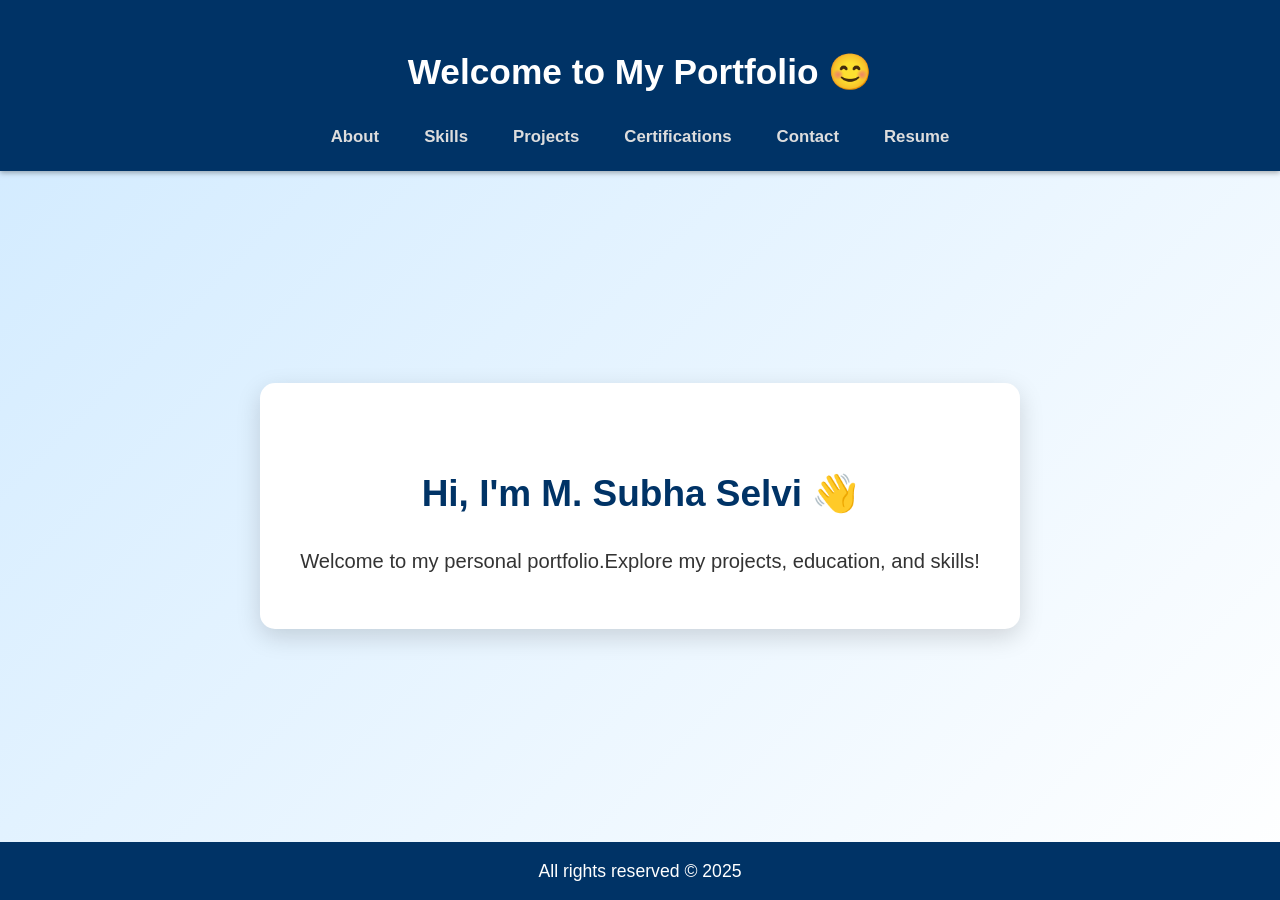
<file: index.html>
<!DOCTYPE html>
<html lang="en">
<head>
  <meta charset="UTF-8" />
  <meta name="viewport" content="width=device-width, initial-scale=1" />
  <title>Welcome - Subha Selvi</title>
  <link rel="stylesheet" href="style.css" />
  <style>
    html, body {
      height: 100%;
      margin: 0;
      padding: 0;
      font-family: 'Segoe UI', Tahoma, Geneva, Verdana, sans-serif;
      background: linear-gradient(135deg, #d0eaff, #ffffff);
      color: #333;
      font-size: 1.05rem;
      scroll-behavior: smooth;
    }

    body {
      display: flex;
      flex-direction: column;
      animation: fadeIn 1.5s ease-in;
    }

    @keyframes fadeIn {
      from { opacity: 0; transform: translateY(30px); }
      to { opacity: 1; transform: translateY(0); }
    }

    header {
      background: #003366;
      color: #fff;
      padding: 20px 0;
      text-align: center;
      box-shadow: 0 2px 5px rgba(0,0,0,0.3);
      position: sticky;
      top: 0;
      z-index: 100;
    }

    nav {
      margin-top: 10px;
    }

    nav a {
      color: #ddd;
      margin: 0 15px;
      text-decoration: none;
      font-weight: 600;
      font-size: 1rem;
      transition: all 0.3s ease-in-out;
      position: relative;
    }

    nav a::after {
      content: '';
      position: absolute;
      width: 0%;
      height: 2px;
      bottom: -4px;
      left: 0;
      background-color: #ffd700;
      transition: 0.3s ease;
    }

    nav a:hover {
      color: #ffd700;
    }

    nav a:hover::after {
      width: 100%;
    }

    main {
      flex: 1;
      padding: 50px 20px;
      max-width: 800px;
      margin: 0 auto;
      display: flex;
      align-items: center;
      justify-content: center;
      animation: slideIn 1s ease-in-out;
    }

    @keyframes slideIn {
      from {
        opacity: 0;
        transform: scale(0.95);
      }
      to {
        opacity: 1;
        transform: scale(1);
      }
    }

    .card {
      background: white;
      border-radius: 15px;
      box-shadow: 0 8px 25px rgba(0,0,0,0.15);
      padding: 50px 40px;
      width: 100%;
      text-align: center;
      transition: transform 0.3s ease;
    }

    .card:hover {
      transform: translateY(-5px);
      box-shadow: 0 12px 30px rgba(0, 0, 0, 0.2);
    }

    .card h2 {
      font-size: 2.2rem;
      color: #003366;
      margin-bottom: 20px;
    }

    .card p {
      font-size: 1.2rem;
      line-height: 1.8;
      margin-bottom: 0;
    }

    footer {
      background: #003366;
      color: white;
      text-align: center;
      padding: 15px 10px;
      margin-top: auto;
    }

    footer p {
      margin: 0;
    }
  </style>
</head>
<body>
  <header>
    <h1>Welcome to My Portfolio 😊</h1>
    <nav>
      <a href="about.html">About</a>
      <a href="skills.html">Skills</a>
      <a href="projects.html">Projects</a>
      <a href="certifications.html">Certifications</a>
      <a href="contact.html">Contact</a>
      <a href="resume.html">Resume</a>
    </nav>
  </header>
  <main>
    <div class="card">
      <h2>Hi, I'm M. Subha Selvi 👋</h2>
      <p>
        Welcome to my personal portfolio.Explore my projects, education, and skills!
      </p>
    </div>
  </main>
  <footer>
    <p>All rights reserved © 2025</p>
  </footer>
</body>
</html>
</file>
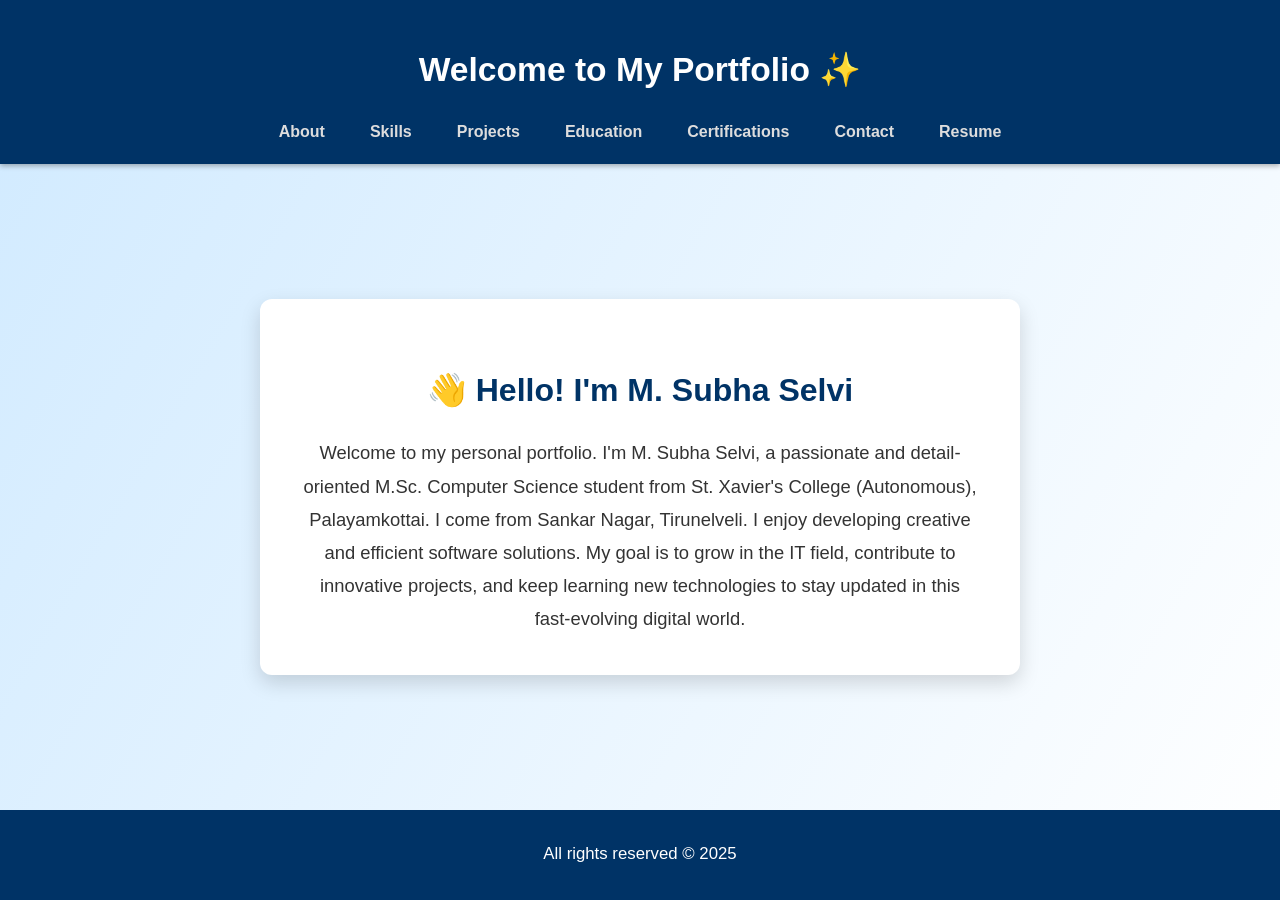
<file: about.html>
<!DOCTYPE html>
<html lang="en">
<head>
  <meta charset="UTF-8" />
  <meta name="viewport" content="width=device-width, initial-scale=1" />
  <title>Welcome - Subha Selvi</title>
  <link rel="stylesheet" href="style.css" />
  <style>
    html, body {
      height: 100%;
      margin: 0;
      padding: 0;
      font-family: 'Segoe UI', Tahoma, Geneva, Verdana, sans-serif;
    }

    body {
      display: flex;
      flex-direction: column;
      background: linear-gradient(120deg, #d0eaff, #ffffff);
      color: #333;
      font-size: 1.05rem;
      animation: fadeIn 1s ease-in;
    }

    @keyframes fadeIn {
      from { opacity: 0; transform: translateY(10px); }
      to { opacity: 1; transform: translateY(0); }
    }

    header {
      background: #003366;
      color: #fff;
      padding: 20px 0;
      text-align: center;
      box-shadow: 0 2px 5px rgba(0,0,0,0.3);
      animation: slideInDown 0.8s ease;
    }

    @keyframes slideInDown {
      from { transform: translateY(-100%); opacity: 0; }
      to { transform: translateY(0); opacity: 1; }
    }

    nav {
      margin-top: 10px;
    }

    nav a {
      color: #ddd;
      margin: 0 15px;
      text-decoration: none;
      font-weight: 600;
      font-size: 1rem;
      transition: color 0.3s ease;
    }

    nav a:hover {
      color: #ffd700;
    }

    main {
      flex: 1;
      padding: 40px 20px;
      max-width: 800px;
      margin: 0 auto;
      display: flex;
      align-items: center;
      justify-content: center;
      animation: zoomIn 0.7s ease;
    }

    @keyframes zoomIn {
      from { transform: scale(0.95); opacity: 0; }
      to { transform: scale(1); opacity: 1; }
    }

    .card {
      background: white;
      border-radius: 12px;
      box-shadow: 0 8px 20px rgba(0,0,0,0.15);
      padding: 40px;
      width: 100%;
      text-align: center;
      transition: transform 0.4s ease;
    }

    .card:hover {
      transform: translateY(-8px);
    }

    .card img {
      width: 130px;
      height: 130px;
      border-radius: 50%;
      object-fit: cover;
      margin-bottom: 20px;
      box-shadow: 0 4px 12px rgba(0,0,0,0.2);
      animation: floatImage 2.5s ease-in-out infinite alternate;
    }

    @keyframes floatImage {
      from { transform: translateY(0); }
      to { transform: translateY(-8px); }
    }

    .card h2 {
      font-size: 2rem;
      color: #003366;
      margin-bottom: 20px;
    }

    .card p {
      font-size: 1.15rem;
      line-height: 1.8;
      margin-bottom: 0;
    }

    footer {
      background: #003366;
      color: white;
      text-align: center;
      padding: 15px 10px;
      margin-top: auto;
      animation: fadeIn 1s ease-in;
    }
  </style>
</head>
<body>
  <header>
    <h1>Welcome to My Portfolio ✨</h1>
    <nav>
      <a href="about.html">About</a>
      <a href="skills.html">Skills</a>
      <a href="projects.html">Projects</a>
      <a href="education.html">Education</a>
      <a href="certifications.html">Certifications</a>
      <a href="contact.html">Contact</a>
      <a href="resume.html">Resume</a>
    </nav>
  </header>

  <main>
    <div class="card">
      <!-- <img src="profile.jpeg" alt="Subha Selvi"> -->
      <h2>👋 Hello! I'm M. Subha Selvi</h2>
      <p>
        Welcome to my personal portfolio. I'm M. Subha Selvi, a passionate and detail-oriented M.Sc. Computer Science student from St. Xavier's College (Autonomous), Palayamkottai. I come from Sankar Nagar, Tirunelveli. I enjoy developing creative and efficient software solutions.
My goal is to grow in the IT field, contribute to innovative projects, and keep learning new technologies to stay updated in this fast-evolving digital world.
      </p>
    </div>
  </main>

  <footer>
    <p>All rights reserved © 2025</p>
  </footer>
</body>
</html>
</file>
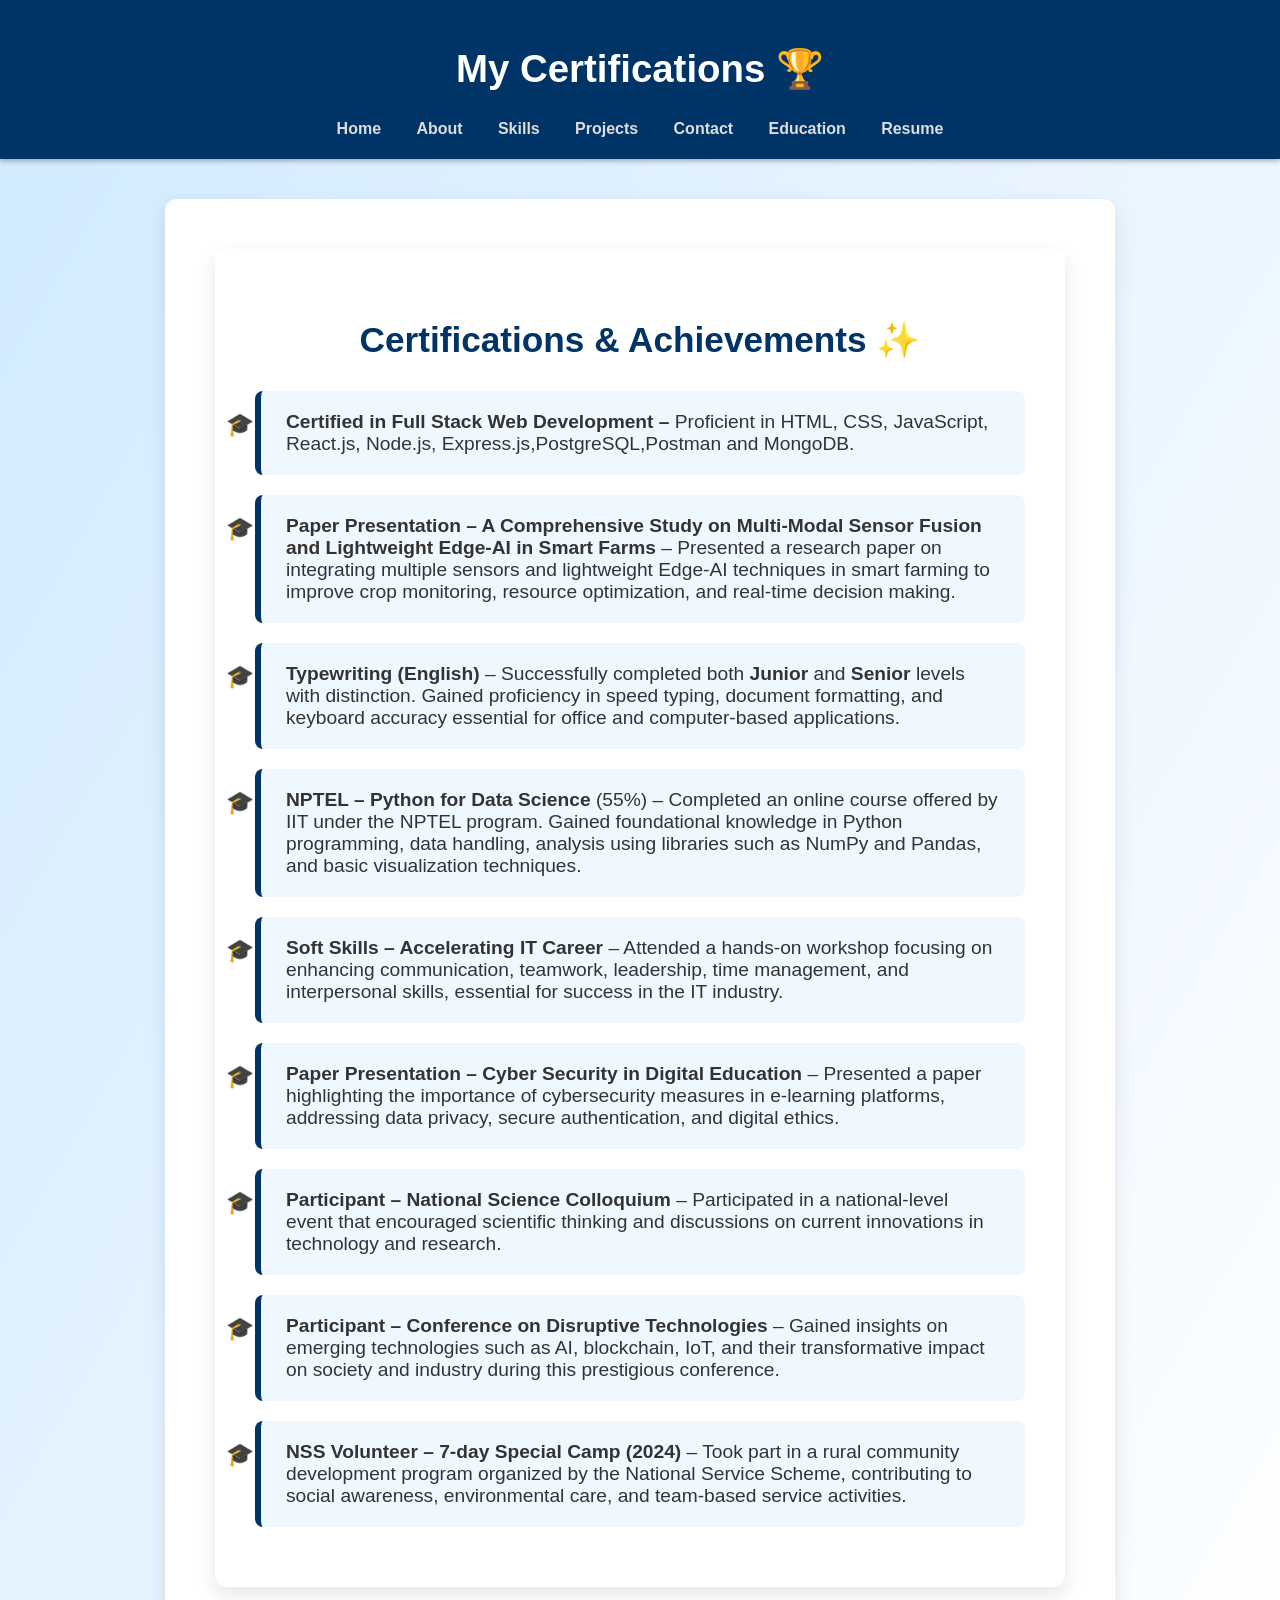
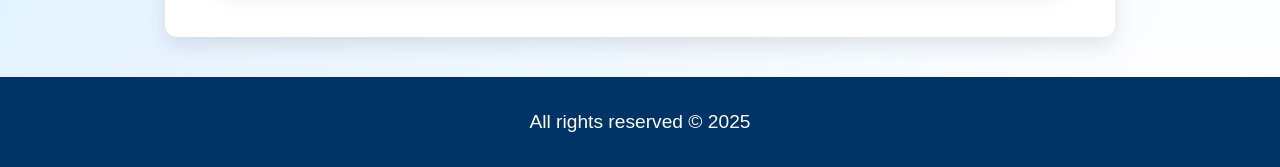
<file: certifications.html>
<!DOCTYPE html>
<html lang="en">
<head>
  <meta charset="UTF-8" />
  <meta name="viewport" content="width=device-width, initial-scale=1" />
  <title>Certifications - Subha Selvi</title>
  <link rel="stylesheet" href="https://cdnjs.cloudflare.com/ajax/libs/font-awesome/6.5.0/css/all.min.css" integrity="sha512-papbqU8EFh1QZ3x9Jflw+aFMItb1pXDrMBYtF86D1xHqdbG6Q3sXK+jq+qAx5N7NBGZfhgUdTbTDavkKnAYAzQ==" crossorigin="anonymous" referrerpolicy="no-referrer" />
  <style>
    body {
      font-family: 'Segoe UI', Tahoma, Geneva, Verdana, sans-serif;
      margin: 0;
      padding: 0;
      background: linear-gradient(120deg, #d0eaff, #ffffff);
      color: #333;
      display: flex;
      flex-direction: column;
      min-height: 100vh;
      font-size: 1.2rem;
      animation: fadeIn 0.8s ease-in;
    }

    @keyframes fadeIn {
      from { opacity: 0; transform: translateY(10px); }
      to { opacity: 1; transform: translateY(0); }
    }

    header {
      background: #003366;
      color: #fff;
      padding: 20px 0;
      text-align: center;
      box-shadow: 0 2px 5px rgba(0,0,0,0.3);
      animation: slideInDown 0.7s ease;
    }

    @keyframes slideInDown {
      from { transform: translateY(-100%); opacity: 0; }
      to { transform: translateY(0); opacity: 1; }
    }

    nav {
      margin-top: 10px;
    }

    nav a {
      color: #ddd;
      margin: 0 15px;
      text-decoration: none;
      font-weight: 600;
      font-size: 1rem;
      transition: color 0.3s ease;
    }

    nav a:hover {
      color: #ffd700;
    }

    main {
      flex: 1;
      max-width: 850px;
      margin: 40px auto;
      background: #fff;
      border-radius: 12px;
      padding: 50px;
      box-shadow: 0 8px 20px rgba(0,0,0,0.1);
      animation: zoomIn 0.6s ease;
    }

    @keyframes zoomIn {
      from { opacity: 0; transform: scale(0.95); }
      to { opacity: 1; transform: scale(1); }
    }

    h2 {
      text-align: center;
      color: #003366;
      font-size: 2.2rem;
      margin-bottom: 30px;
    }

    ul.cert-list {
      list-style: none;
      padding: 0;
    }

    ul.cert-list li {
      font-size: 1.2rem;
      margin: 20px 0;
      padding: 20px 25px;
      background: #f0f8ff;
      border-left: 6px solid #003366;
      border-radius: 8px;
      transition: all 0.3s ease;
      position: relative;
    }

    ul.cert-list li:hover {
      background: #d6ebff;
      transform: scale(1.015);
    }

    ul.cert-list li::before {
      content: "🎓";
      position: absolute;
      left: -35px;
      top: 20px;
      font-size: 1.4rem;
    }

    .card {
      background: #fff;
      padding: 40px;
      border-radius: 12px;
      box-shadow: 0 8px 20px rgba(0,0,0,0.1);
    }

    footer {
      background: #003366;
      color: white;
      text-align: center;
      padding: 15px 10px;
      margin-top: auto;
      animation: fadeIn 1s ease-in;
    }
  </style>
</head>
<body>
  <header>
    <h1>My Certifications 🏆</h1>
    <nav>
      <a href="index.html">Home</a>
      <a href="about.html">About</a>
      <a href="skills.html">Skills</a>
      <a href="projects.html">Projects</a>
      <a href="contact.html">Contact</a>
      <a href="education.html">Education</a>
      <a href="resume.html">Resume</a>
    </nav>
  </header>

  <main>
    <div class="card">
      <h2>Certifications & Achievements ✨</h2>
      <ul class="cert-list">
        <li><strong>Certified in Full Stack Web Development –</strong> Proficient in HTML, CSS, JavaScript, React.js, Node.js, Express.js,PostgreSQL,Postman and MongoDB.</li>
<li><strong>Paper Presentation – A Comprehensive Study on Multi-Modal Sensor Fusion and Lightweight Edge-AI in Smart Farms</strong> – Presented a research paper on integrating multiple sensors and lightweight Edge-AI techniques in smart farming to improve crop monitoring, resource optimization, and real-time decision making.</li>        <li><strong>Typewriting (English)</strong> – Successfully completed both <strong>Junior</strong> and <strong>Senior</strong> levels with distinction. Gained proficiency in speed typing, document formatting, and keyboard accuracy essential for office and computer-based applications.</li>
        <li><strong>NPTEL – Python for Data Science</strong> (55%) – Completed an online course offered by IIT under the NPTEL program. Gained foundational knowledge in Python programming, data handling, analysis using libraries such as NumPy and Pandas, and basic visualization techniques.</li>
        <li><strong>Soft Skills – Accelerating IT Career</strong> – Attended a hands-on workshop focusing on enhancing communication, teamwork, leadership, time management, and interpersonal skills, essential for success in the IT industry.</li>
        <li><strong>Paper Presentation – Cyber Security in Digital Education</strong> – Presented a paper highlighting the importance of cybersecurity measures in e-learning platforms, addressing data privacy, secure authentication, and digital ethics.</li>
        <li><strong>Participant – National Science Colloquium</strong> – Participated in a national-level event that encouraged scientific thinking and discussions on current innovations in technology and research.</li>
        <li><strong>Participant – Conference on Disruptive Technologies</strong> – Gained insights on emerging technologies such as AI, blockchain, IoT, and their transformative impact on society and industry during this prestigious conference.</li>
        <li><strong>NSS Volunteer – 7-day Special Camp (2024)</strong> – Took part in a rural community development program organized by the National Service Scheme, contributing to social awareness, environmental care, and team-based service activities.</li>
      </ul>
      
    </div>
  </main>

  <footer>
    <p>All rights reserved © 2025</p>
  </footer>
</body>
</html>
</file>
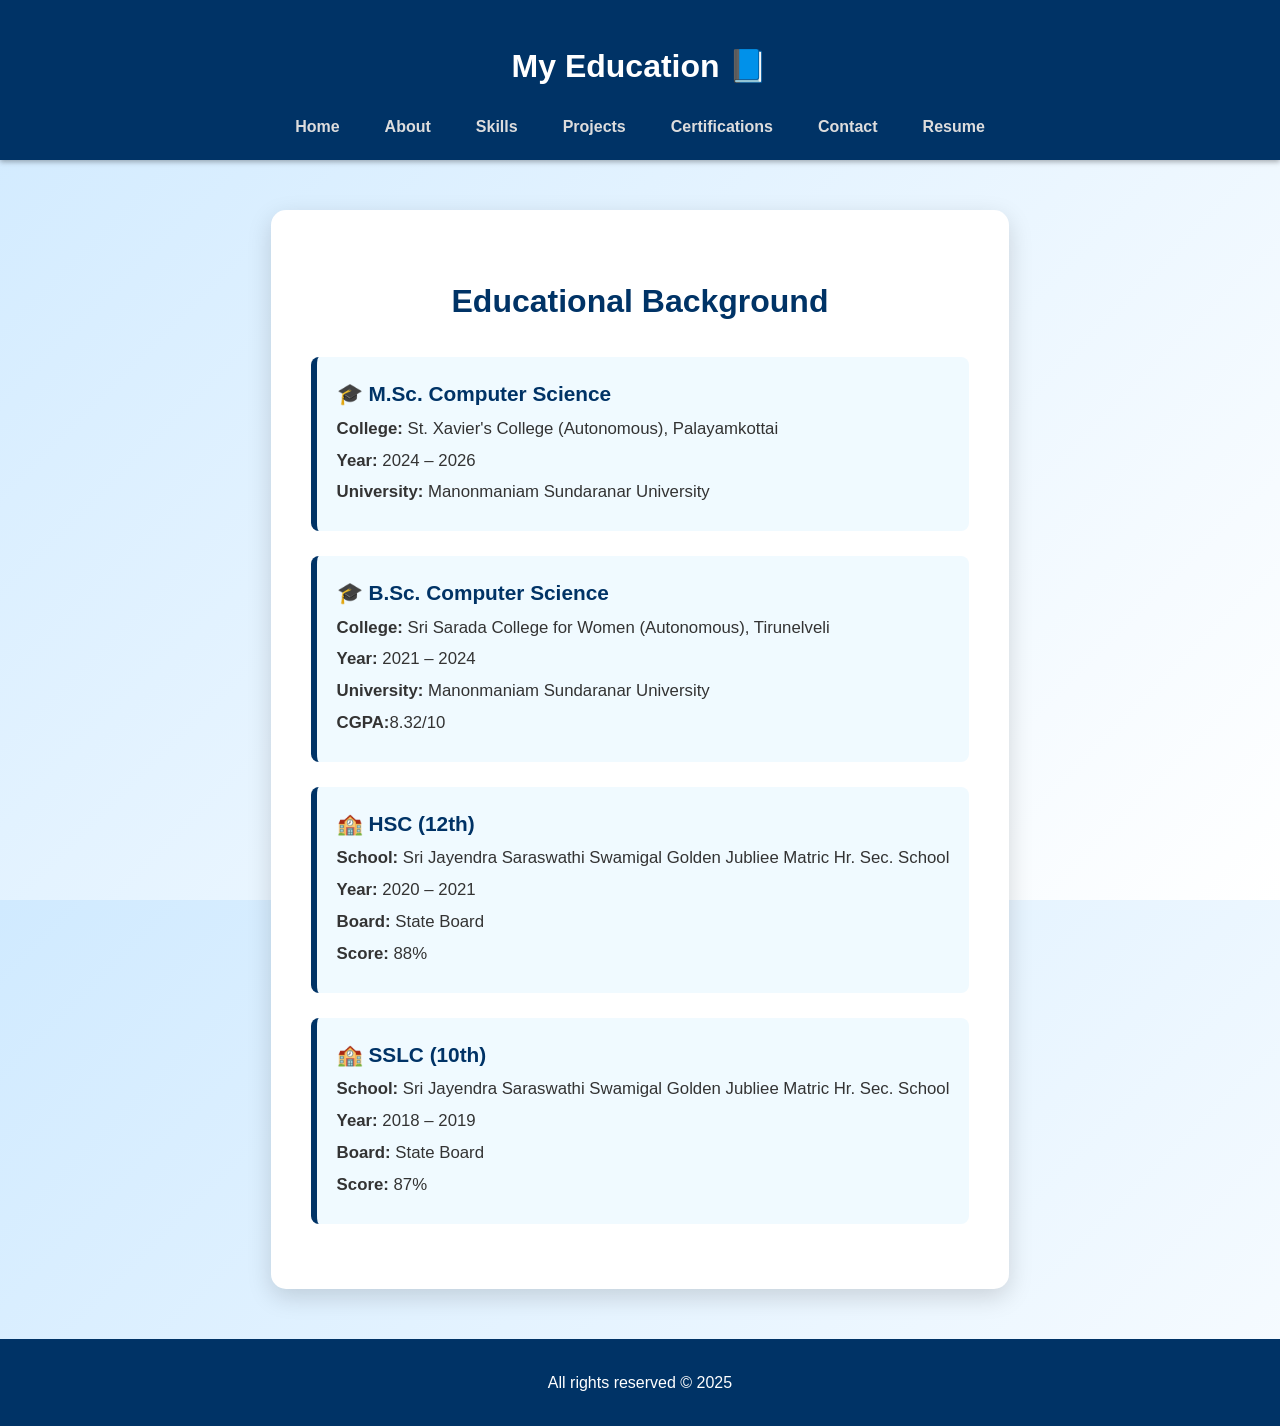
<file: education.html>
<!DOCTYPE html>
<html lang="en">
<head>
  <meta charset="UTF-8" />
  <meta name="viewport" content="width=device-width, initial-scale=1" />
  <title>Education - Subha Selvi</title>
  <link rel="stylesheet" href="style.css" />
  <style>
    html, body {
      height: 100%;
      margin: 0;
      padding: 0;
      font-family: 'Segoe UI', Tahoma, Geneva, Verdana, sans-serif;
      background: linear-gradient(135deg, #d0eaff, #ffffff);
      color: #333;
      scroll-behavior: smooth;
    }

    body {
      display: flex;
      flex-direction: column;
      animation: fadeIn 1.5s ease-in;
    }

    @keyframes fadeIn {
      from { opacity: 0; transform: translateY(30px); }
      to { opacity: 1; transform: translateY(0); }
    }

    header {
      background: #003366;
      color: #fff;
      padding: 20px 0;
      text-align: center;
      box-shadow: 0 2px 5px rgba(0,0,0,0.3);
      position: sticky;
      top: 0;
      z-index: 100;
    }

    nav {
      margin-top: 10px;
    }

    nav a {
      color: #ddd;
      margin: 0 15px;
      text-decoration: none;
      font-weight: 600;
      font-size: 1rem;
      position: relative;
      transition: color 0.3s ease;
    }

    nav a::after {
      content: '';
      position: absolute;
      width: 0%;
      height: 2px;
      bottom: -4px;
      left: 0;
      background-color: #ffd700;
      transition: 0.3s;
    }

    nav a:hover {
      color: #ffd700;
    }

    nav a:hover::after {
      width: 100%;
    }

    main {
      flex: 1;
      padding: 50px 20px;
      max-width: 900px;
      margin: 0 auto;
      animation: slideIn 1s ease-in-out;
    }

    @keyframes slideIn {
      from {
        opacity: 0;
        transform: scale(0.95);
      }
      to {
        opacity: 1;
        transform: scale(1);
      }
    }

    .card {
      background: white;
      border-radius: 15px;
      box-shadow: 0 8px 25px rgba(0,0,0,0.15);
      padding: 40px;
      width: 100%;
    }

    .card h2 {
      text-align: center;
      color: #003366;
      font-size: 2rem;
      margin-bottom: 30px;
    }

    .education-block {
      margin-bottom: 25px;
      padding: 20px;
      background-color: #f0faff;
      border-left: 6px solid #003366;
      border-radius: 8px;
      transition: 0.3s ease;
    }

    .education-block:hover {
      background-color: #e1f0ff;
      transform: translateY(-2px);
    }

    .education-block h3 {
      margin: 0;
      font-size: 1.3rem;
      color: #003366;
    }

    .education-block p {
      margin: 5px 0;
      font-size: 1.05rem;
    }

    footer {
      background: #003366;
      color: white;
      text-align: center;
      padding: 15px 10px;
      margin-top: auto;
    }
  </style>
</head>
<body>
  <header>
    <h1>My Education 📘</h1>
    <nav>
      <a href="index.html">Home</a>
      <a href="about.html">About</a>
      <a href="skills.html">Skills</a>
      <a href="projects.html">Projects</a>
      <a href="certifications.html">Certifications</a>
      <a href="contact.html">Contact</a>
      <a href="resume.html">Resume</a>
    </nav>
  </header>

  <main>
    <div class="card">
      <h2>Educational Background</h2>

      <div class="education-block">
        <h3>🎓 M.Sc. Computer Science</h3>
        <p><strong>College:</strong> St. Xavier's College (Autonomous), Palayamkottai</p>
        <p><strong>Year:</strong> 2024 – 2026</p>
        <p><strong>University:</strong> Manonmaniam Sundaranar University</p>
      </div>

      <div class="education-block">
        <h3>🎓 B.Sc. Computer Science</h3>
        <p><strong>College:</strong> Sri Sarada College for Women (Autonomous), Tirunelveli</p>
        <p><strong>Year:</strong> 2021 – 2024</p>
        <p><strong>University:</strong> Manonmaniam Sundaranar University</p>
        <p><strong>CGPA:</strong>8.32/10</p>
      </div>

      <div class="education-block">
        <h3>🏫 HSC (12th)</h3>
        <p><strong>School:</strong> Sri Jayendra Saraswathi Swamigal Golden Jubliee Matric Hr. Sec. School</p>
        <p><strong>Year:</strong> 2020 – 2021</p>
        <p><strong>Board:</strong> State Board</p>
        <p><strong>Score:</strong> 88%</p>
      </div>

      <div class="education-block">
        <h3>🏫 SSLC (10th)</h3>
        <p><strong>School:</strong> Sri Jayendra Saraswathi Swamigal Golden Jubliee Matric Hr. Sec. School</p>
        <p><strong>Year:</strong> 2018 – 2019</p>
        <p><strong>Board:</strong> State Board</p>
        <p><strong>Score:</strong> 87%</p>
      </div>
    </div>
  </main>

  <footer>
    <p>All rights reserved © 2025</p>
  </footer>
</body>
</html>
</file>
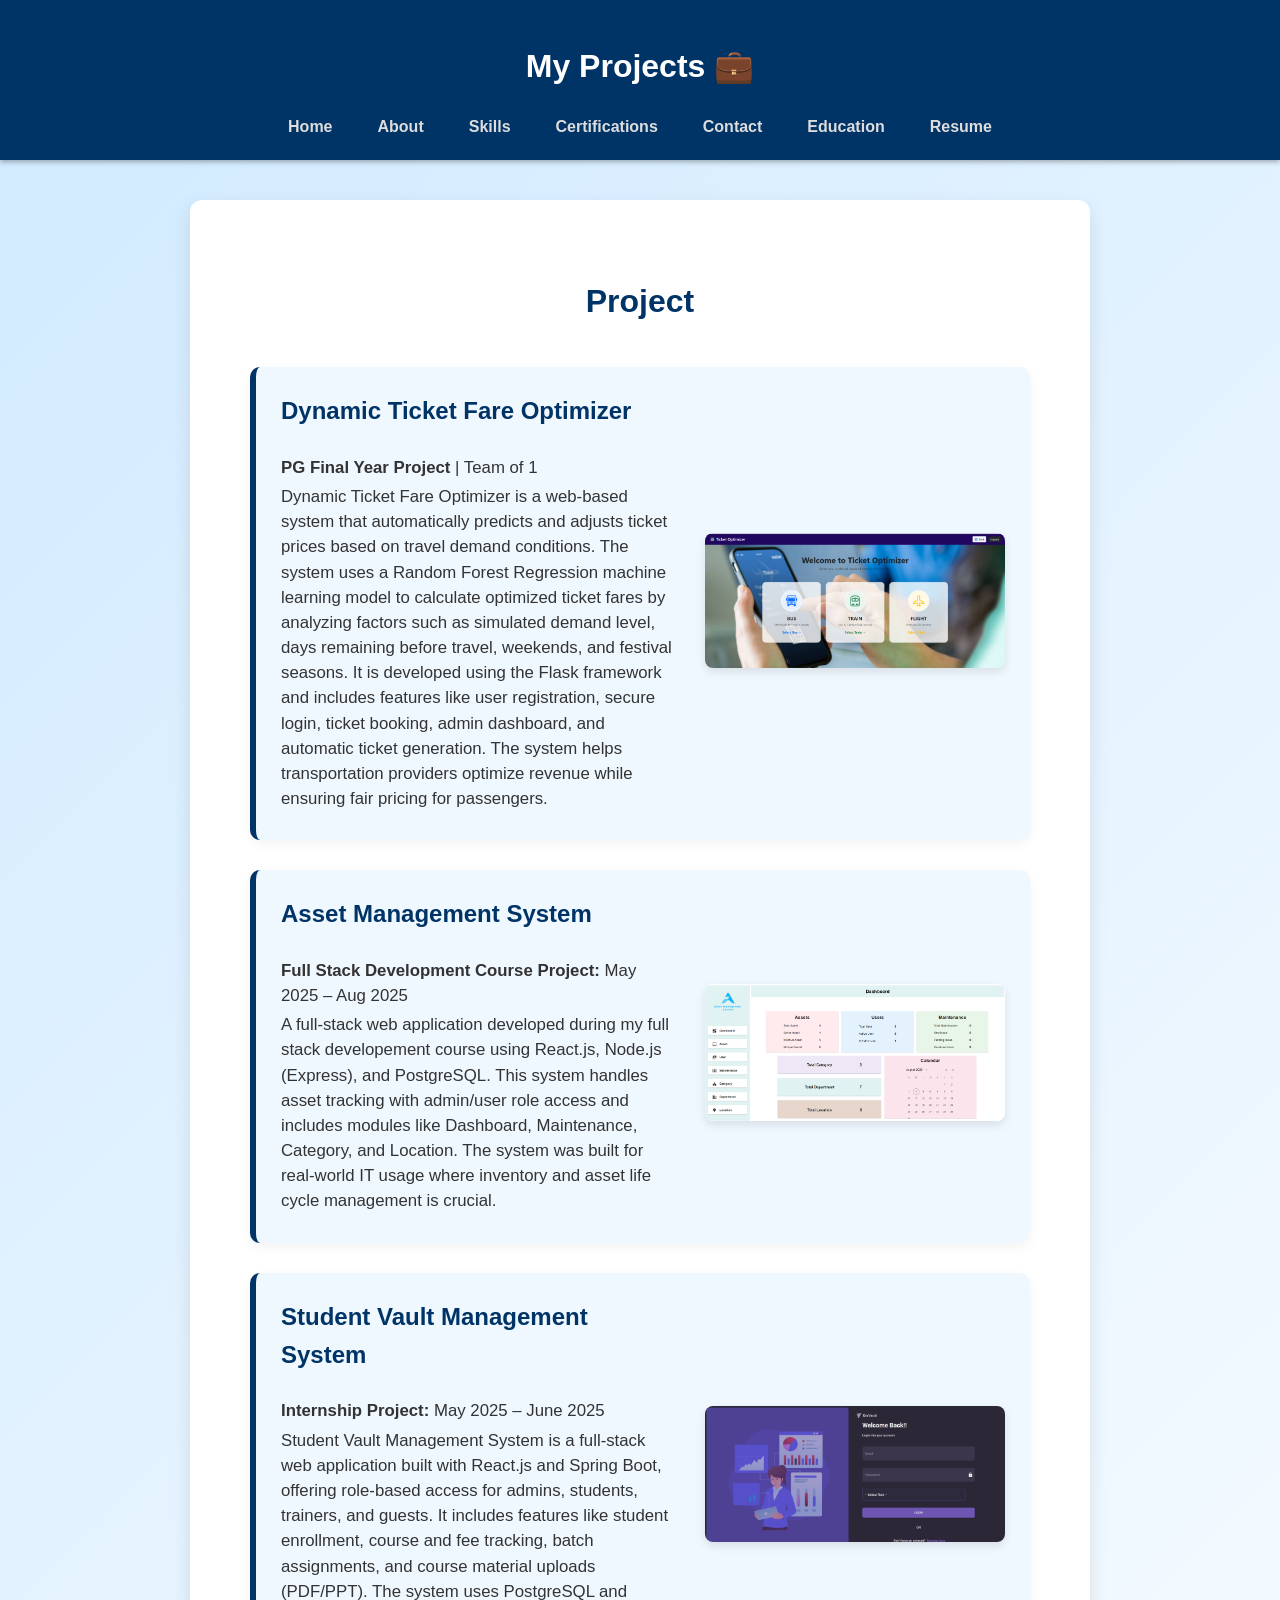
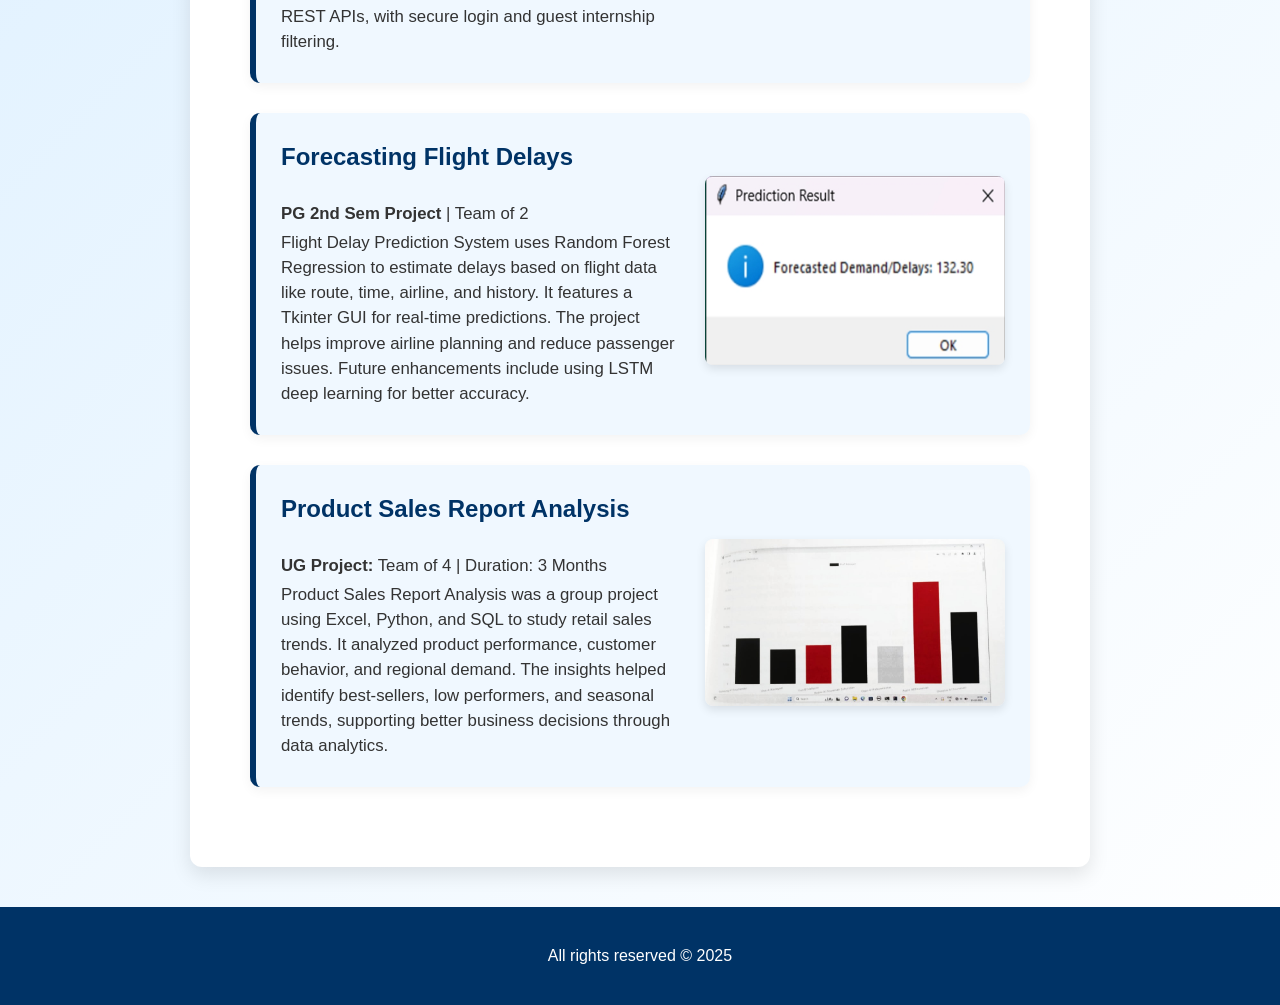
<file: projects.html>
<!DOCTYPE html>
<html lang="en">
<head>
  <meta charset="UTF-8" />
  <meta name="viewport" content="width=device-width, initial-scale=1" />
  <title>Projects - Subha Selvi</title>
  <link rel="stylesheet" href="https://cdnjs.cloudflare.com/ajax/libs/font-awesome/6.5.0/css/all.min.css" crossorigin="anonymous" referrerpolicy="no-referrer" />
  <link rel="stylesheet" href="style.css" />
</head>
<body>
  <header>
    <h1>My Projects 💼</h1>
    <nav>
      <a href="index.html">Home</a>
      <a href="about.html">About</a>
      <a href="skills.html">Skills</a>
      <a href="certifications.html">Certifications</a>
      <a href="contact.html">Contact</a>
      <a href="education.html">Education</a>
      <a href="resume.html">Resume</a>
    </nav>
  </header>

  <main class="container">
    <h2>Project</h2>
    <div class="project-box">
      <div class="project-content">
        <h3>Dynamic Ticket Fare Optimizer</h3>
        <p><strong>PG Final Year Project</strong> | Team of 1</p>
        <p>Dynamic Ticket Fare Optimizer is a web-based system that automatically predicts and adjusts ticket prices based on travel demand conditions. The system uses a Random Forest Regression machine learning model to calculate optimized ticket fares by analyzing factors such as simulated demand level, days remaining before travel, weekends, and festival seasons. It is developed using the Flask framework and includes features like user registration, secure login, ticket booking, admin dashboard, and automatic ticket generation. The system helps transportation providers optimize revenue while ensuring fair pricing for passengers.</p>
      </div>
      <div class="project-image">
        <img src="images/ticketfare.png" alt="Dynamic Ticket Fare Optimizer" />
      </div>
    </div>

    <div class="project-box">
      <div class="project-content">
        <h3>Asset Management System</h3>
        <p><strong>Full Stack Development Course Project:</strong> May 2025 – Aug 2025</p>
        <p>A full-stack web application developed during my full stack developement course using React.js, Node.js (Express), and PostgreSQL. This system handles asset tracking with admin/user role access and includes modules like Dashboard, Maintenance, Category, and Location.

The system was built for real-world IT usage where inventory and asset life cycle management is crucial.</p>
      </div>
      <div class="project-image">
        <img src="images/asset.png" alt="Student Vault Project" />
      </div>
    </div>

    <div class="project-box">
      <div class="project-content">
        <h3>Student Vault Management System</h3>
        <p><strong>Internship Project:</strong> May 2025 – June 2025</p>
        <p>Student Vault Management System is a full-stack web application built with React.js and Spring Boot, offering role-based access for admins, students, trainers, and guests. It includes features like student enrollment, course and fee tracking, batch assignments, and course material uploads (PDF/PPT). The system uses PostgreSQL and REST APIs, with secure login and guest internship filtering.</p>
      </div>
      <div class="project-image">
        <img src="images/stuvault.png" alt="Student Vault Project" />
      </div>
    </div>

    <div class="project-box">
      <div class="project-content">
        <h3>Forecasting Flight Delays</h3>
        <p><strong>PG 2nd Sem Project</strong> | Team of 2</p>
        <p>Flight Delay Prediction System uses Random Forest Regression to estimate delays based on flight data like route, time, airline, and history. It features a Tkinter GUI for real-time predictions. The project helps improve airline planning and reduce passenger issues. Future enhancements include using LSTM deep learning for better accuracy.</p>
      </div>
      <div class="project-image">
        <img src="images/forecasting.jpeg" alt="Flight Delay Forecasting" />
      </div>
    </div>

    <div class="project-box">
      <div class="project-content">
        <h3>Product Sales Report Analysis</h3>
        <p><strong>UG Project:</strong> Team of 4 | Duration: 3 Months</p>
        <p>Product Sales Report Analysis was a group project using Excel, Python, and SQL to study retail sales trends. It analyzed product performance, customer behavior, and regional demand. The insights helped identify best-sellers, low performers, and seasonal trends, supporting better business decisions through data analytics.</p>
      </div>
      <div class="project-image">
        <img src="images/product.jpeg" alt="Sales Analysis Project" />
      </div>
    </div>
  </main>

  <footer>
    <p>All rights reserved © 2025</p>
  </footer>
</body>
</html>
</file>
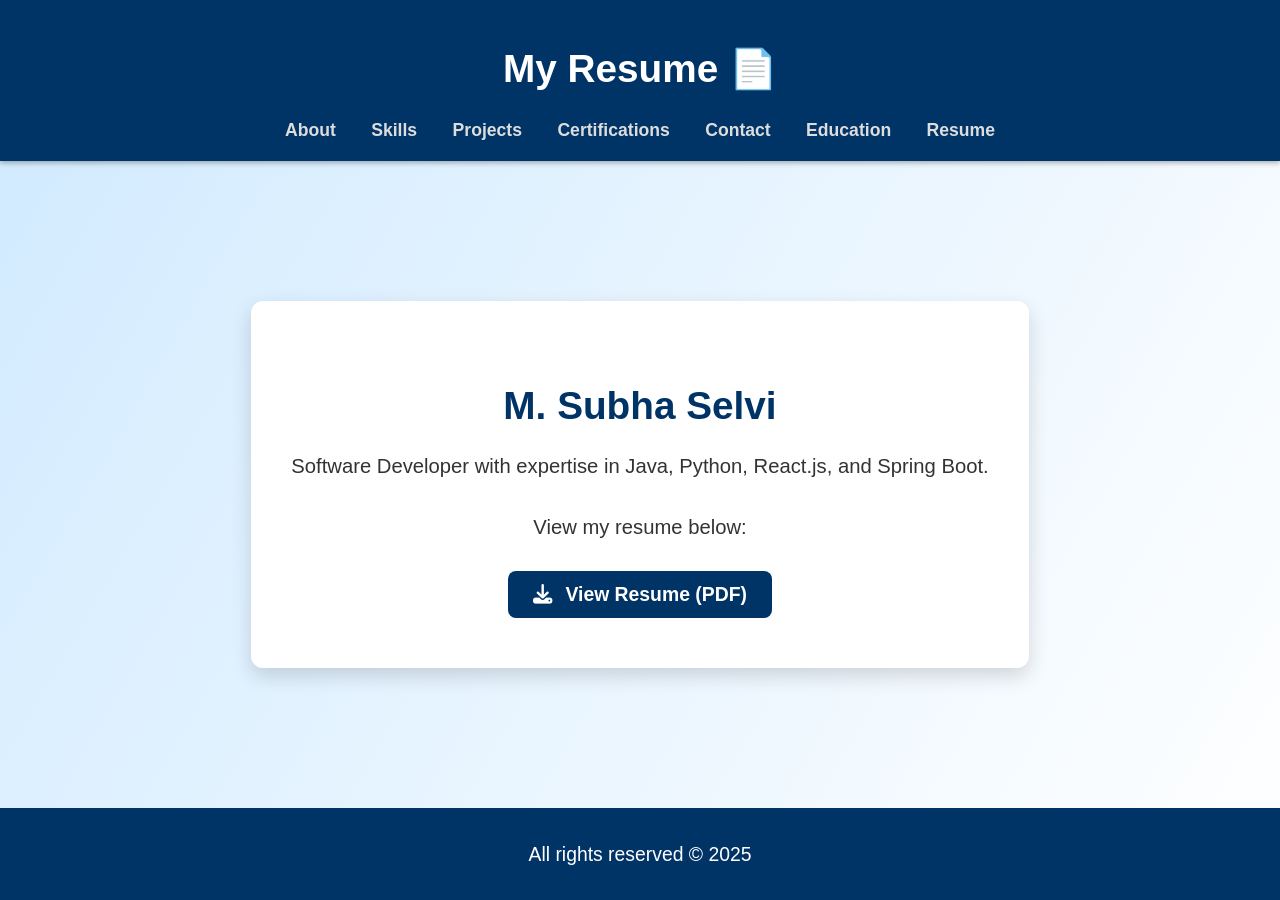
<file: resume.html>
<!DOCTYPE html>
<html lang="en">
<head>
  <meta charset="UTF-8" />
  <meta name="viewport" content="width=device-width, initial-scale=1" />
  <title>Resume - M. Subha Selvi</title>
  <link rel="stylesheet" href="https://cdnjs.cloudflare.com/ajax/libs/font-awesome/6.5.0/css/all.min.css">
  <style>
    html, body {
      height: 100%;
      margin: 0;
      padding: 0;
      font-family: 'Segoe UI', Tahoma, Geneva, Verdana, sans-serif;
      background: linear-gradient(120deg, #d0eaff, #ffffff);
      color: #333;
      font-size: 1.1rem;
      display: flex;
      flex-direction: column;
    }

    header {
      background: #003366;
      color: #fff;
      padding: 20px 0;
      text-align: center;
      box-shadow: 0 2px 5px rgba(0,0,0,0.3);
    }

    nav {
      margin-top: 10px;
    }

    nav a {
      color: #ddd;
      margin: 0 15px;
      text-decoration: none;
      font-weight: 600;
      font-size: 1rem;
      transition: color 0.3s ease;
    }

    nav a:hover {
      color: #ffd700;
    }

    main {
      flex: 1;
      padding: 40px 20px;
      max-width: 850px;
      margin: 0 auto;
      display: flex;
      align-items: center;
      justify-content: center;
      animation: fadeIn 0.7s ease;
    }

    @keyframes fadeIn {
      from { opacity: 0; transform: translateY(20px); }
      to { opacity: 1; transform: translateY(0); }
    }

    .card {
      background: white;
      border-radius: 12px;
      box-shadow: 0 8px 20px rgba(0,0,0,0.15);
      padding: 50px 40px;
      text-align: center;
      width: 100%;
    }

    .card h2 {
      font-size: 2.2rem;
      color: #003366;
      margin-bottom: 20px;
    }

    .card p {
      font-size: 1.15rem;
      line-height: 1.8;
      margin-bottom: 25px;
    }

    .download-btn {
      display: inline-block;
      padding: 12px 25px;
      background-color: #003366;
      color: white;
      font-weight: 600;
      border-radius: 8px;
      text-decoration: none;
      transition: background-color 0.3s ease;
    }

    .download-btn:hover {
      background-color: #0055aa;
    }

    .download-btn i {
      margin-right: 8px;
    }

    footer {
      background: #003366;
      color: white;
      text-align: center;
      padding: 15px 10px;
      margin-top: auto;
    }
  </style>
</head>
<body>
  <header>
    <h1>My Resume 📄</h1>
    <nav>
      <a href="about.html">About</a>
      <a href="skills.html">Skills</a>
      <a href="projects.html">Projects</a>
      <a href="certifications.html">Certifications</a>
      <a href="contact.html">Contact</a>
      <a href="education.html">Education</a>
      <a href="resume.html">Resume</a>
    </nav>
  </header>

  <main>
    <div class="card">
      <h2>M. Subha Selvi</h2>
      <p>Software Developer with expertise in Java, Python, React.js, and Spring Boot.</p>
      <p>View my resume below:</p>
      <a href="images/Subha_Resume.pdf" class="download-btn" download>
        <i class="fas fa-download"></i> View Resume (PDF)
      </a>
    </div>
  </main>

  <footer>
    <p>All rights reserved © 2025</p>
  </footer>
</body>
</html>
</file>
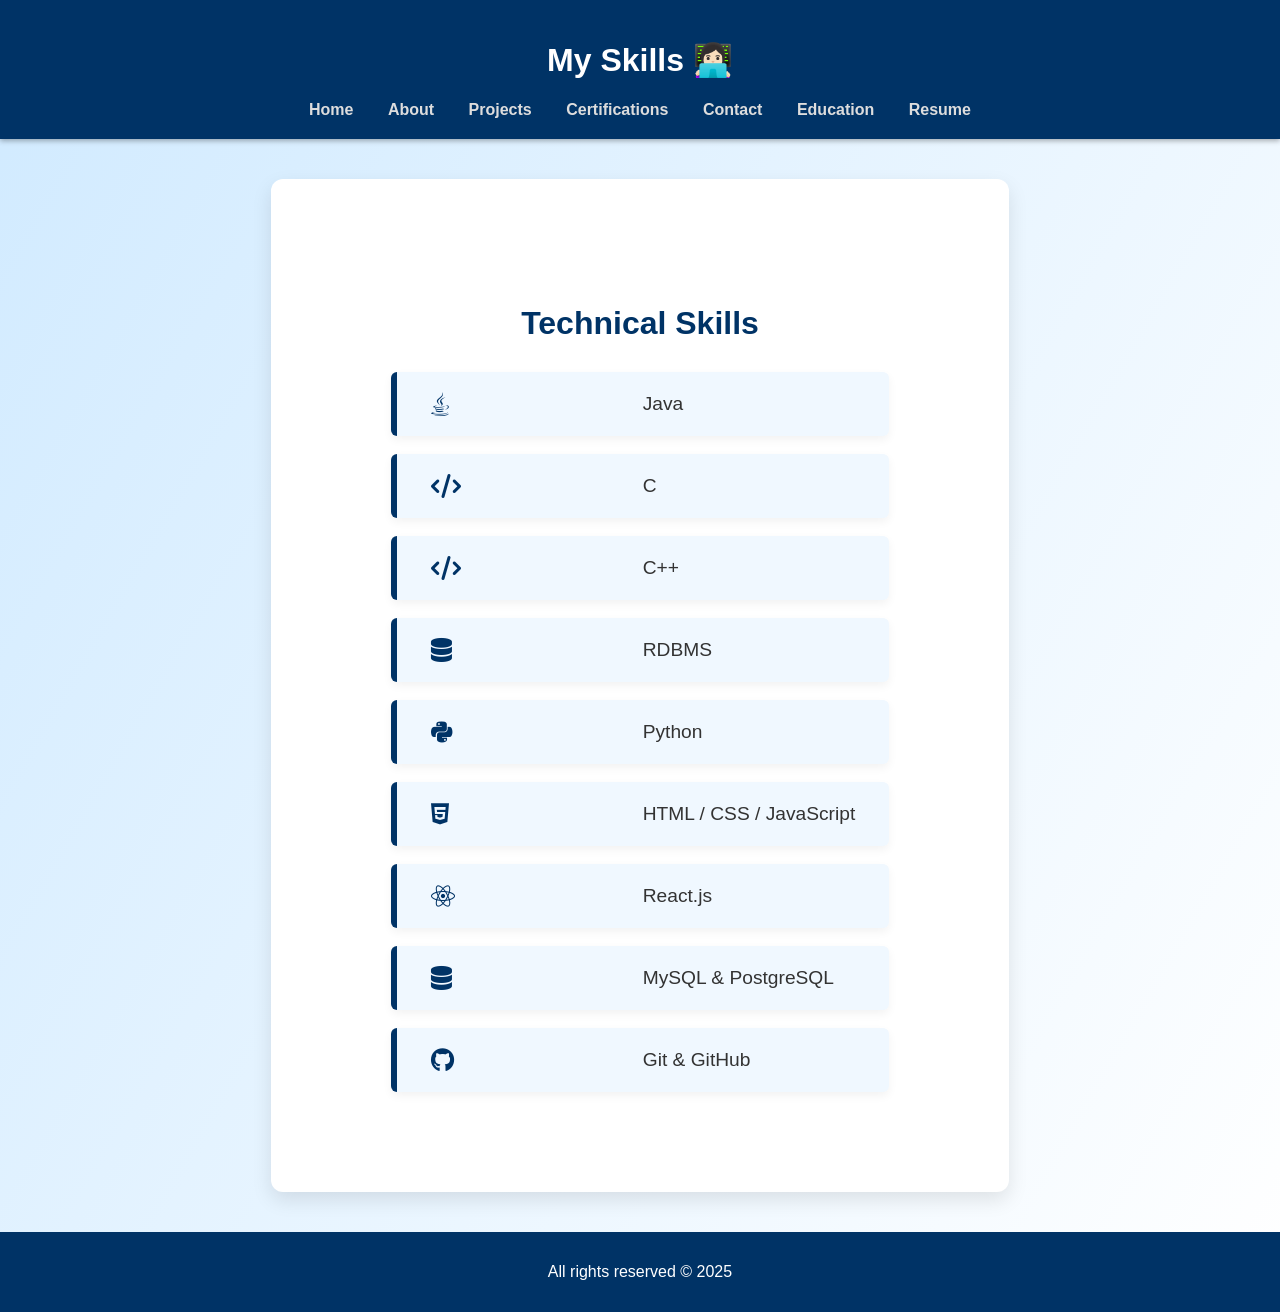
<file: skills.html>
<!DOCTYPE html>
<html lang="en">
<head>
  <meta charset="UTF-8" />
  <meta name="viewport" content="width=device-width, initial-scale=1" />
  <title>Skills - Subha Selvi</title>
  <link rel="stylesheet" href="https://cdnjs.cloudflare.com/ajax/libs/font-awesome/6.5.0/css/all.min.css" crossorigin="anonymous" referrerpolicy="no-referrer" />
  <style>
    body {
      font-family: 'Segoe UI', Tahoma, Geneva, Verdana, sans-serif;
      margin: 0;
      padding: 0;
      background: linear-gradient(120deg, #d0eaff, #ffffff);
      color: #333;
      display: flex;
      flex-direction: column;
      min-height: 100vh;
    }

    header {
      background: #003366;
      color: #fff;
      padding: 20px 0;
      text-align: center;
      box-shadow: 0 2px 5px rgba(0,0,0,0.3);
    }

    nav {
      margin-top: 10px;
    }

    nav a {
      color: #ddd;
      margin: 0 15px;
      text-decoration: none;
      font-weight: 600;
      transition: color 0.3s ease;
    }

    nav a:hover {
      color: #ffd700;
    }

    main {
      flex: 1;
      max-width: 20000px; /* Wider main box */
      margin: 40px auto;
      background: #fff;
      border-radius: 12px;
      padding: 100px 120px; /* More spacious */
      box-shadow: 0 8px 20px rgba(0,0,0,0.1);
      animation: fadeIn 0.7s ease;
    }

    @keyframes fadeIn {
      from { opacity: 0; transform: translateY(20px); }
      to { opacity: 1; transform: translateY(0); }
    }

    h2 {
      text-align: center;
      color: #003366;
      font-size: 2rem;
      margin-bottom: 30px;
    }

    ul.skills-list {
      list-style: none;
      padding: 0;
      margin: 0 auto;
      display: flex;
      flex-direction: column;
      gap: 18px;
    }

    ul.skills-list li {
      font-size: 1.2rem;
      display: flex;
      align-items: center;
      gap: 12px;
      padding: 20px 34px;
      border-left: 6px solid #003366;
      background: #f0f8ff;
      border-radius: 6px;
      box-shadow: 0 4px 10px rgba(0,0,0,0.05);
      transition: transform 0.3s ease, background 0.3s ease;
    }

    ul.skills-list li:hover {
      background: #d6ebff;
      transform: scale(1.02);
    }

    ul.skills-list i {
      color: #003366;
      font-size: 1.5rem;
      min-width: 200px;
    }

    footer {
      background: #003366;
      color: white;
      text-align: center;
      padding: 15px 10px;
      margin-top: auto;
    }
  </style>
</head>
<body>
  <header>
    <h1>My Skills 👩🏻‍💻</h1>
    <nav>
      <a href="index.html">Home</a>
      <a href="about.html">About</a>
      <a href="projects.html">Projects</a>
      <a href="certifications.html">Certifications</a>
      <a href="contact.html">Contact</a>
      <a href="education.html">Education</a>
      <a href="resume.html">Resume</a>
    </nav>
  </header>

  <main>
    <h2>Technical Skills</h2>
    <ul class="skills-list">
      <li><i class="fa-brands fa-java"></i> Java</li>
      <li><i class="fa-solid fa-code"></i> C</li>
      <li><i class="fa-solid fa-code"></i> C++</li>
      <li><i class="fa-solid fa-database"></i> RDBMS</li>
      <li><i class="fa-brands fa-python"></i> Python</li>
      <li><i class="fa-brands fa-html5"></i> HTML / CSS / JavaScript</li>
      <li><i class="fa-brands fa-react"></i> React.js</li>
      <!-- <li><i class="fa-solid fa-leaf"></i> Spring Boot</li> -->
      <li><i class="fa-solid fa-database"></i> MySQL & PostgreSQL</li>
      <li><i class="fa-brands fa-github"></i> Git & GitHub</li>
    </ul>
  </main>

  <footer>
    <p>All rights reserved © 2025</p>
  </footer>
</body>
</html>
</file>
<file: style.css>
/* Reset & base */
* {
  box-sizing: border-box;
}

body {
  font-family: 'Segoe UI', Tahoma, Geneva, Verdana, sans-serif;
  margin: 0; 
  padding: 0;
  line-height: 1.6;
  background: linear-gradient(135deg, #d0eaff, #ffffff);
  color: #333;
  min-height: 100vh;
  display: flex;
  flex-direction: column;
}

.container {
  max-width: 1200px;
  margin: 0 auto;
  padding: 0 20px;
}

/* Header & Nav - Responsive */
header {
  background: #003366;
  color: #fff;
  padding: 20px 0;
  text-align: center;
  box-shadow: 0 2px 5px rgba(0,0,0,0.3);
}

nav {
  margin-top: 10px;
}

nav a {
  color: #ddd;
  margin: 0 15px;
  text-decoration: none;
  font-weight: 600;
  font-size: 1rem;
  transition: all 0.3s ease;
  position: relative;
  white-space: nowrap;
}

nav a::after {
  content: '';
  position: absolute;
  width: 0%;
  height: 2px;
  bottom: -4px;
  left: 0;
  background-color: #ffd700;
  transition: 0.3s ease;
}

nav a:hover {
  color: #ffd700;
}

nav a:hover::after {
  width: 100%;
}

/* Main & Content */
main {
  flex: 1;
  animation: fadeIn 0.7s ease;
}

main.container {
  padding: 50px 60px;
  max-width: 900px;
  background: #fff;
  border-radius: 12px;
  margin: 40px auto;
  box-shadow: 0 8px 20px rgba(0,0,0,0.1);
}

@keyframes fadeIn {
  from { opacity: 0; transform: translateY(20px); }
  to { opacity: 1; transform: translateY(0); }
}

h2 {
  text-align: center;
  color: #003366;
  font-size: 2rem;
  margin-bottom: 40px;
}

/* Project Box */
.project-box {
  display: flex;
  justify-content: space-between;
  align-items: center;
  background: #f0f8ff;
  border-left: 6px solid #003366;
  border-radius: 10px;
  margin-bottom: 30px;
  padding: 25px;
  gap: 30px;
  box-shadow: 0 4px 12px rgba(0,0,0,0.05);
  transition: transform 0.3s ease, background 0.3s ease;
}

.project-box:hover {
  background: #d6ebff;
  transform: scale(1.02);
}

.project-content {
  flex: 1;
}

.project-content h3 {
  margin-top: 0;
  color: #003366;
  font-size: 1.5rem;
}

.project-content p {
  font-size: 1.05rem;
  margin: 4px 0;
  line-height: 1.5;
}

.project-image img {
  max-width: 300px;
  height: auto;
  border-radius: 8px;
  box-shadow: 0 4px 10px rgba(0,0,0,0.1);
}

/* Existing Navbar for other pages */
.navbar {
  background-color: #003366;
  color: white;
  padding: 15px 0;
  position: sticky;
  top: 0;
  z-index: 1000;
  box-shadow: 0 2px 5px rgba(0,0,0,0.3);
}

.navbar .container {
  display: flex;
  align-items: center;
  justify-content: space-between;
}

.logo {
  display: flex;
  align-items: center;
  gap: 15px;
}

.profile-pic {
  width: 60px;
  height: 60px;
  border-radius: 50%;
  object-fit: cover;
  box-shadow: 0 4px 15px rgba(0,0,0,0.2);
}

.logo h1 {
  margin: 0;
  font-size: 1.8rem;
  font-weight: 700;
}

.subtitle {
  font-size: 0.9rem;
  color: #ffd700;
  margin: 0;
}

.nav-links {
  list-style: none;
  display: flex;
  gap: 25px;
  margin: 0;
  padding: 0;
}

.nav-links li a {
  color: #ddd;
  text-decoration: none;
  font-weight: 600;
  font-size: 1rem;
  transition: color 0.3s ease;
  position: relative;
}

.nav-links li a::after {
  content: '';
  position: absolute;
  width: 0%;
  height: 2px;
  bottom: -4px;
  left: 0;
  background-color: #ffd700;
  transition: 0.3s ease;
}

.nav-links li a:hover {
  color: #ffd700;
}

.nav-links li a:hover::after {
  width: 100%;
}

.hero {
  background: white;
  padding: 60px 20px;
  margin: 40px 0;
  border-radius: 15px;
  box-shadow: 0 8px 25px rgba(0,0,0,0.1);
  animation: fadeIn 1s ease forwards;
}

.hero-content {
  display: flex;
  align-items: center;
  justify-content: space-between;
  gap: 40px;
  max-width: 1000px;
  margin: 0 auto;
  flex-wrap: wrap;
}

.hero-text {
  flex: 1 1 400px;
}

.hero-text h2 {
  font-size: 2.5rem;
  color: #003366;
  margin-bottom: 20px;
}

.hero-text p {
  font-size: 1.2rem;
  line-height: 1.6;
  margin-bottom: 30px;
  color: #555;
}

.btn-primary {
  background-color: #003366;
  color: white;
  padding: 12px 30px;
  border: none;
  border-radius: 8px;
  font-size: 1.1rem;
  cursor: pointer;
  text-decoration: none;
  display: inline-block;
  transition: background-color 0.3s ease;
}

.btn-primary:hover {
  background-color: #0059b3;
}

.hero-image {
  flex: 1 1 300px;
  max-width: 300px;
}

.hero-image img {
  width: 100%;
  border-radius: 15px;
  box-shadow: 0 8px 20px rgba(0,0,0,0.15);
  object-fit: cover;
}

/* Footer */
footer {
  background: #003366;
  color: white;
  text-align: center;
  padding: 20px 10px;
  margin-top: auto;
}

/* Responsive Design - Phone and Laptop */

/* Mobile First (<= 768px - Phone) */
@media (max-width: 768px) {
  .container {
    padding: 0 15px;
  }
  
  main.container {
    padding: 30px 20px !important;
    margin: 20px auto;
    border-radius: 8px;
  }
  
  h2 {
    font-size: 1.6rem;
    margin-bottom: 25px;
  }
  
  /* Nav */
  nav {
    display: flex;
    flex-direction: column;
    gap: 10px;
    font-size: 0.95rem;
  }
  
  nav a {
    margin: 5px 0;
    padding: 8px 15px;
    border-radius: 5px;
    background: rgba(255,255,255,0.1);
  }
  
  .nav-links {
    flex-direction: column;
    gap: 10px;
  }
  
  /* Projects Mobile */
  .project-box {
    flex-direction: column !important;
    text-align: center;
    gap: 20px;
    padding: 20px !important;
    margin-bottom: 25px;
  }
  
  .project-content h3 {
    font-size: 1.3rem;
  }
  
  .project-content p {
    font-size: 1rem;
  }
  
  .project-image img {
    max-width: 100% !important;
    width: 100%;
  }
  
  /* Hero */
  .hero-content {
    flex-direction: column;
    text-align: center;
  }
  
  .hero-image {
    max-width: 250px;
    margin: 0 auto;
  }
}

/* Small Phone (<= 480px) */
@media (max-width: 480px) {
  main.container {
    padding: 25px 15px !important;
    margin: 15px auto;
  }
  
  h2 {
    font-size: 1.4rem;
  }
  
  .project-box {
    padding: 18px !important;
    gap: 15px;
  }
}

/* Tablet/ Laptop (>= 769px) */
@media (min-width: 769px) {
  main.container {
    padding: 50px 60px;
  }
  
  .project-box {
    flex-direction: row;
    justify-content: space-between;
    gap: 30px;
    padding: 25px;
  }
  
  nav {
    display: flex;
    flex-direction: row;
    justify-content: center;
    flex-wrap: wrap;
    gap: 15px;
  }
}
</file>
